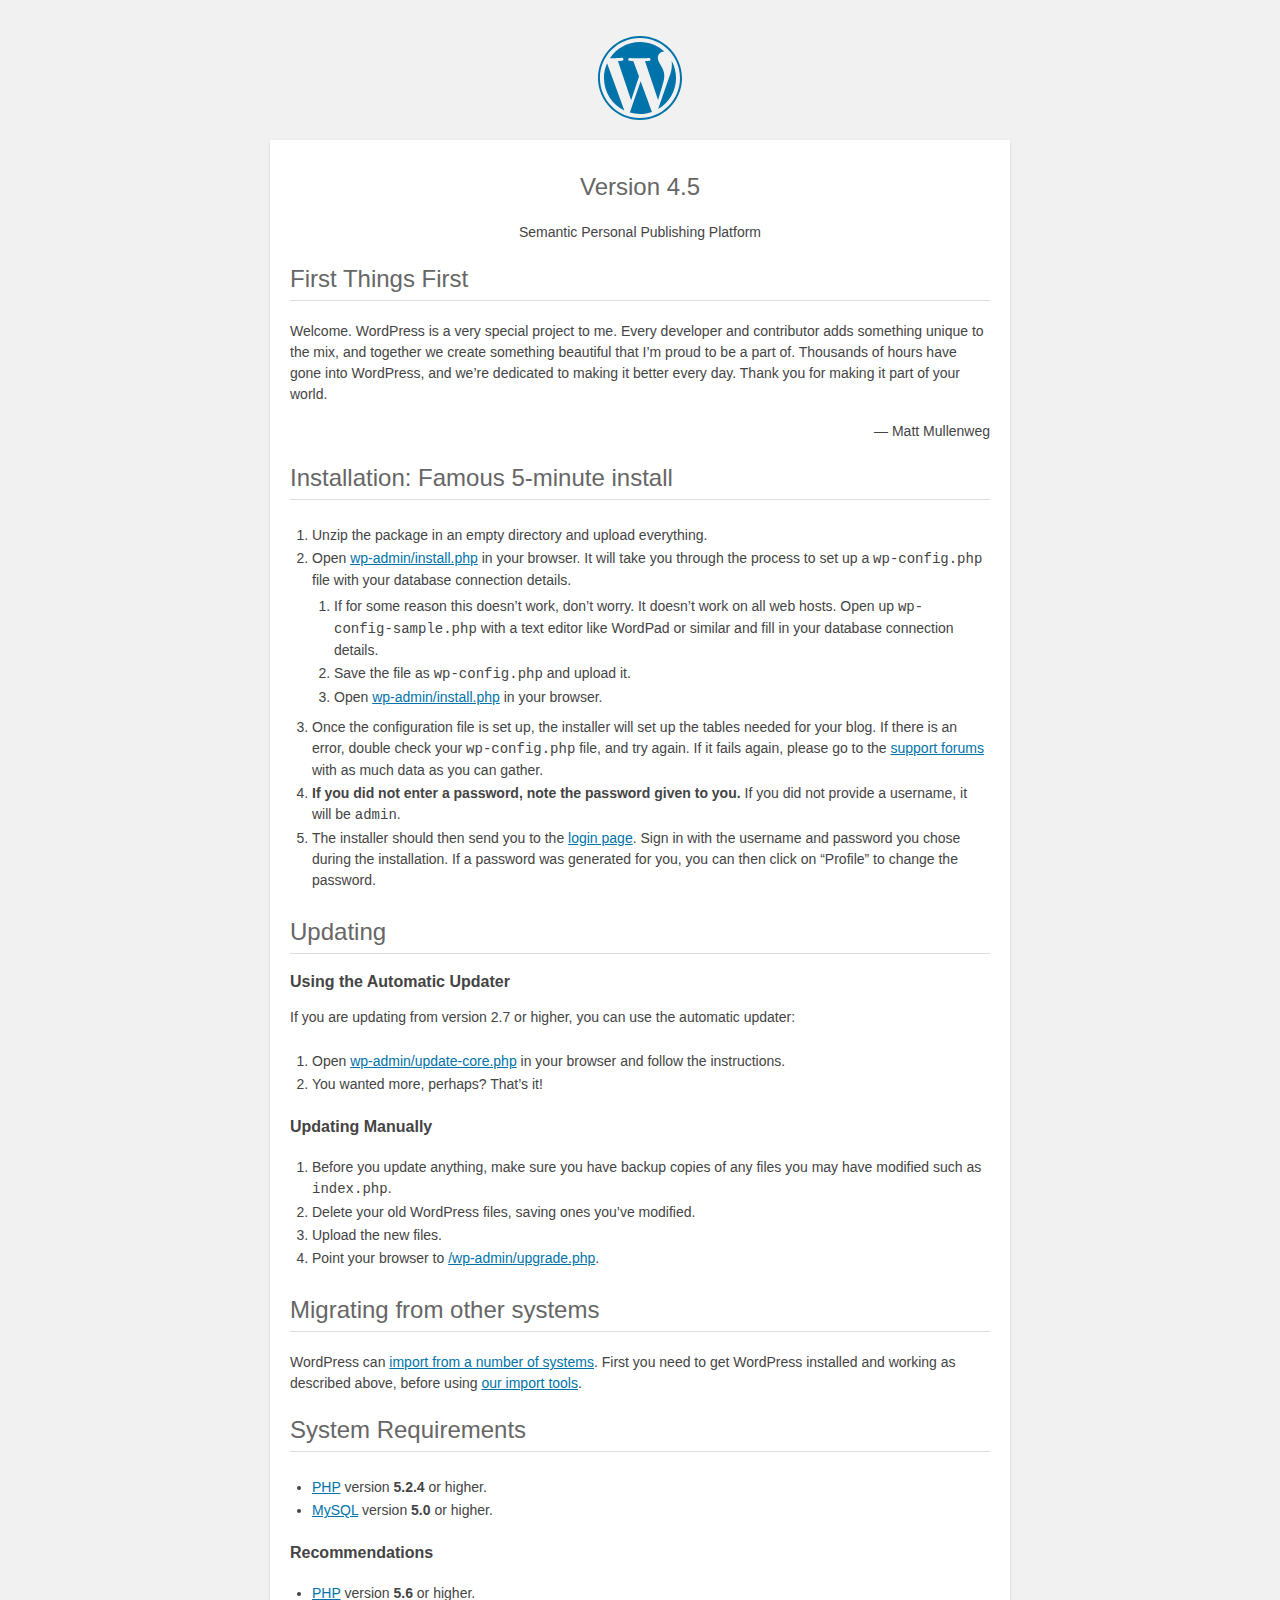
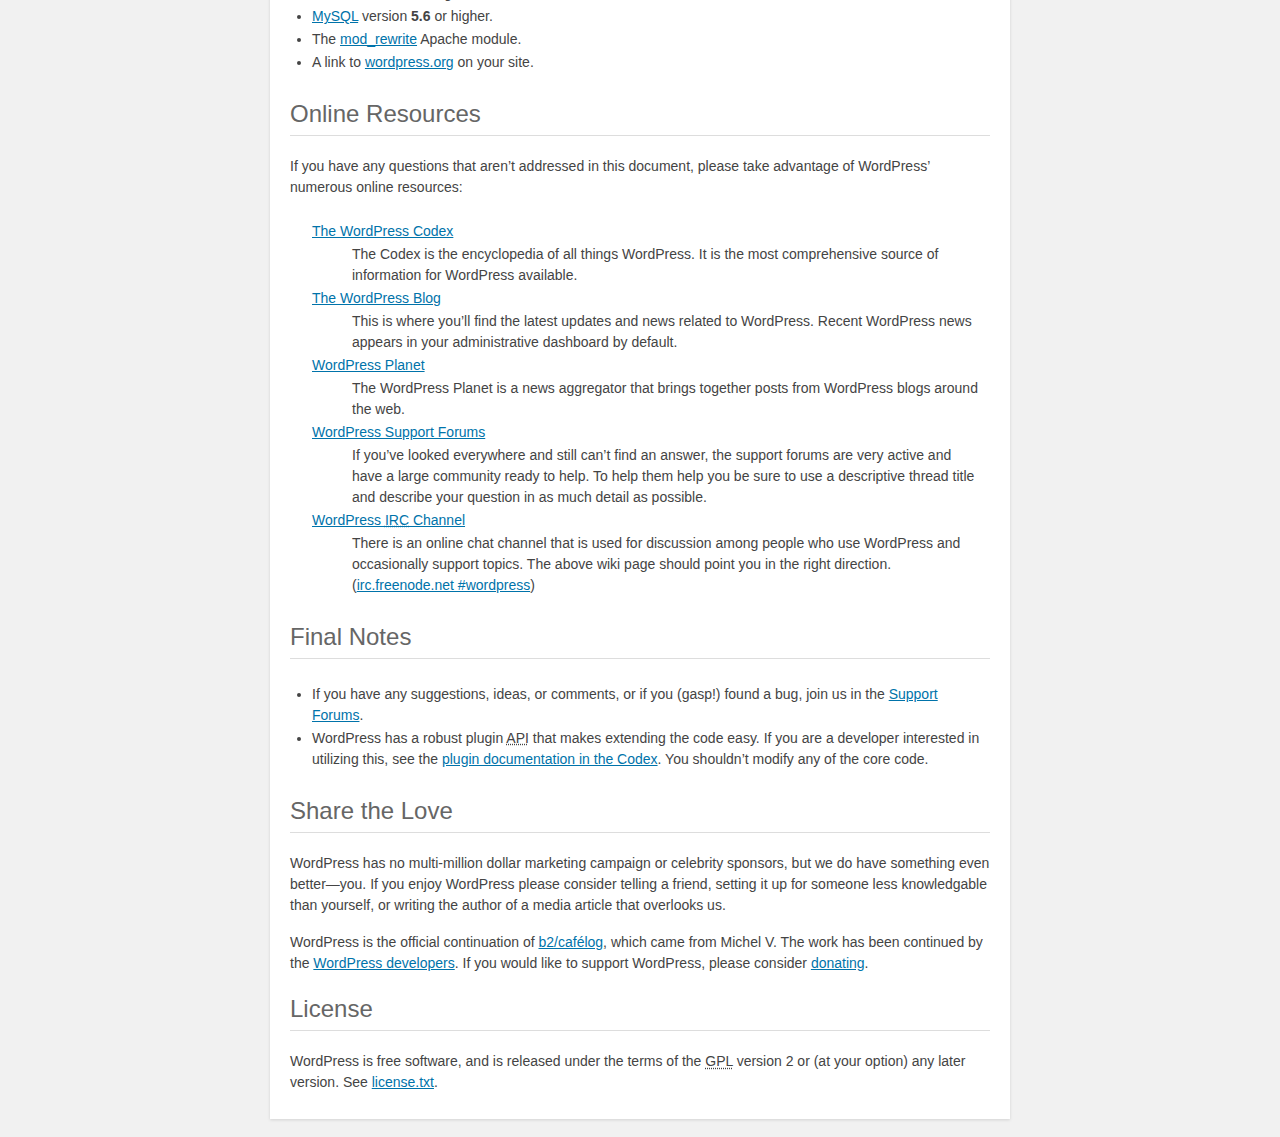
<file: readme.html>
<!DOCTYPE html>
<html>
<head>
	<meta name="viewport" content="width=device-width" />
	<meta http-equiv="Content-Type" content="text/html; charset=utf-8" />
	<title>WordPress &#8250; ReadMe</title>
	<link rel="stylesheet" href="wp-admin/css/install.css?ver=20100228" type="text/css" />
</head>
<body>
<h1 id="logo">
	<a href="https://wordpress.org/"><img alt="WordPress" src="wp-admin/images/wordpress-logo.png" /></a>
	<br /> Version 4.5
</h1>
<p style="text-align: center">Semantic Personal Publishing Platform</p>

<h2>First Things First</h2>
<p>Welcome. WordPress is a very special project to me. Every developer and contributor adds something unique to the mix, and together we create something beautiful that I&#8217;m proud to be a part of. Thousands of hours have gone into WordPress, and we&#8217;re dedicated to making it better every day. Thank you for making it part of your world.</p>
<p style="text-align: right">&#8212; Matt Mullenweg</p>

<h2>Installation: Famous 5-minute install</h2>
<ol>
	<li>Unzip the package in an empty directory and upload everything.</li>
	<li>Open <span class="file"><a href="wp-admin/install.php">wp-admin/install.php</a></span> in your browser. It will take you through the process to set up a <code>wp-config.php</code> file with your database connection details.
		<ol>
			<li>If for some reason this doesn&#8217;t work, don&#8217;t worry. It doesn&#8217;t work on all web hosts. Open up <code>wp-config-sample.php</code> with a text editor like WordPad or similar and fill in your database connection details.</li>
			<li>Save the file as <code>wp-config.php</code> and upload it.</li>
			<li>Open <span class="file"><a href="wp-admin/install.php">wp-admin/install.php</a></span> in your browser.</li>
		</ol>
	</li>
	<li>Once the configuration file is set up, the installer will set up the tables needed for your blog. If there is an error, double check your <code>wp-config.php</code> file, and try again. If it fails again, please go to the <a href="https://wordpress.org/support/" title="WordPress support">support forums</a> with as much data as you can gather.</li>
	<li><strong>If you did not enter a password, note the password given to you.</strong> If you did not provide a username, it will be <code>admin</code>.</li>
	<li>The installer should then send you to the <a href="wp-login.php">login page</a>. Sign in with the username and password you chose during the installation. If a password was generated for you, you can then click on &#8220;Profile&#8221; to change the password.</li>
</ol>

<h2>Updating</h2>
<h3>Using the Automatic Updater</h3>
<p>If you are updating from version 2.7 or higher, you can use the automatic updater:</p>
<ol>
	<li>Open <span class="file"><a href="wp-admin/update-core.php">wp-admin/update-core.php</a></span> in your browser and follow the instructions.</li>
	<li>You wanted more, perhaps? That&#8217;s it!</li>
</ol>

<h3>Updating Manually</h3>
<ol>
	<li>Before you update anything, make sure you have backup copies of any files you may have modified such as <code>index.php</code>.</li>
	<li>Delete your old WordPress files, saving ones you&#8217;ve modified.</li>
	<li>Upload the new files.</li>
	<li>Point your browser to <span class="file"><a href="wp-admin/upgrade.php">/wp-admin/upgrade.php</a>.</span></li>
</ol>

<h2>Migrating from other systems</h2>
<p>WordPress can <a href="https://codex.wordpress.org/Importing_Content">import from a number of systems</a>. First you need to get WordPress installed and working as described above, before using <a href="wp-admin/import.php" title="Import to WordPress">our import tools</a>.</p>

<h2>System Requirements</h2>
<ul>
	<li><a href="http://php.net/">PHP</a> version <strong>5.2.4</strong> or higher.</li>
	<li><a href="http://www.mysql.com/">MySQL</a> version <strong>5.0</strong> or higher.</li>
</ul>

<h3>Recommendations</h3>
<ul>
	<li><a href="http://php.net/">PHP</a> version <strong>5.6</strong> or higher.</li>
	<li><a href="http://www.mysql.com/">MySQL</a> version <strong>5.6</strong> or higher.</li>
	<li>The <a href="http://httpd.apache.org/docs/2.2/mod/mod_rewrite.html">mod_rewrite</a> Apache module.</li>
	<li>A link to <a href="https://wordpress.org/">wordpress.org</a> on your site.</li>
</ul>

<h2>Online Resources</h2>
<p>If you have any questions that aren&#8217;t addressed in this document, please take advantage of WordPress&#8217; numerous online resources:</p>
<dl>
	<dt><a href="https://codex.wordpress.org/">The WordPress Codex</a></dt>
		<dd>The Codex is the encyclopedia of all things WordPress. It is the most comprehensive source of information for WordPress available.</dd>
	<dt><a href="https://wordpress.org/news/">The WordPress Blog</a></dt>
		<dd>This is where you&#8217;ll find the latest updates and news related to WordPress. Recent WordPress news appears in your administrative dashboard by default.</dd>
	<dt><a href="https://planet.wordpress.org/">WordPress Planet</a></dt>
		<dd>The WordPress Planet is a news aggregator that brings together posts from WordPress blogs around the web.</dd>
	<dt><a href="https://wordpress.org/support/">WordPress Support Forums</a></dt>
		<dd>If you&#8217;ve looked everywhere and still can&#8217;t find an answer, the support forums are very active and have a large community ready to help. To help them help you be sure to use a descriptive thread title and describe your question in as much detail as possible.</dd>
	<dt><a href="https://codex.wordpress.org/IRC">WordPress <abbr title="Internet Relay Chat">IRC</abbr> Channel</a></dt>
		<dd>There is an online chat channel that is used for discussion among people who use WordPress and occasionally support topics. The above wiki page should point you in the right direction. (<a href="irc://irc.freenode.net/wordpress">irc.freenode.net #wordpress</a>)</dd>
</dl>

<h2>Final Notes</h2>
<ul>
	<li>If you have any suggestions, ideas, or comments, or if you (gasp!) found a bug, join us in the <a href="https://wordpress.org/support/">Support Forums</a>.</li>
	<li>WordPress has a robust plugin <abbr title="application programming interface">API</abbr> that makes extending the code easy. If you are a developer interested in utilizing this, see the <a href="https://codex.wordpress.org/Plugin_API" title="WordPress plugin API">plugin documentation in the Codex</a>. You shouldn&#8217;t modify any of the core code.</li>
</ul>

<h2>Share the Love</h2>
<p>WordPress has no multi-million dollar marketing campaign or celebrity sponsors, but we do have something even better&#8212;you. If you enjoy WordPress please consider telling a friend, setting it up for someone less knowledgable than yourself, or writing the author of a media article that overlooks us.</p>

<p>WordPress is the official continuation of <a href="http://cafelog.com/">b2/caf&#233;log</a>, which came from Michel V. The work has been continued by the <a href="https://wordpress.org/about/">WordPress developers</a>. If you would like to support WordPress, please consider <a href="https://wordpress.org/donate/" title="Donate to WordPress">donating</a>.</p>

<h2>License</h2>
<p>WordPress is free software, and is released under the terms of the <abbr title="GNU General Public License">GPL</abbr> version 2 or (at your option) any later version. See <a href="license.txt">license.txt</a>.</p>

</body>
</html>
</file>
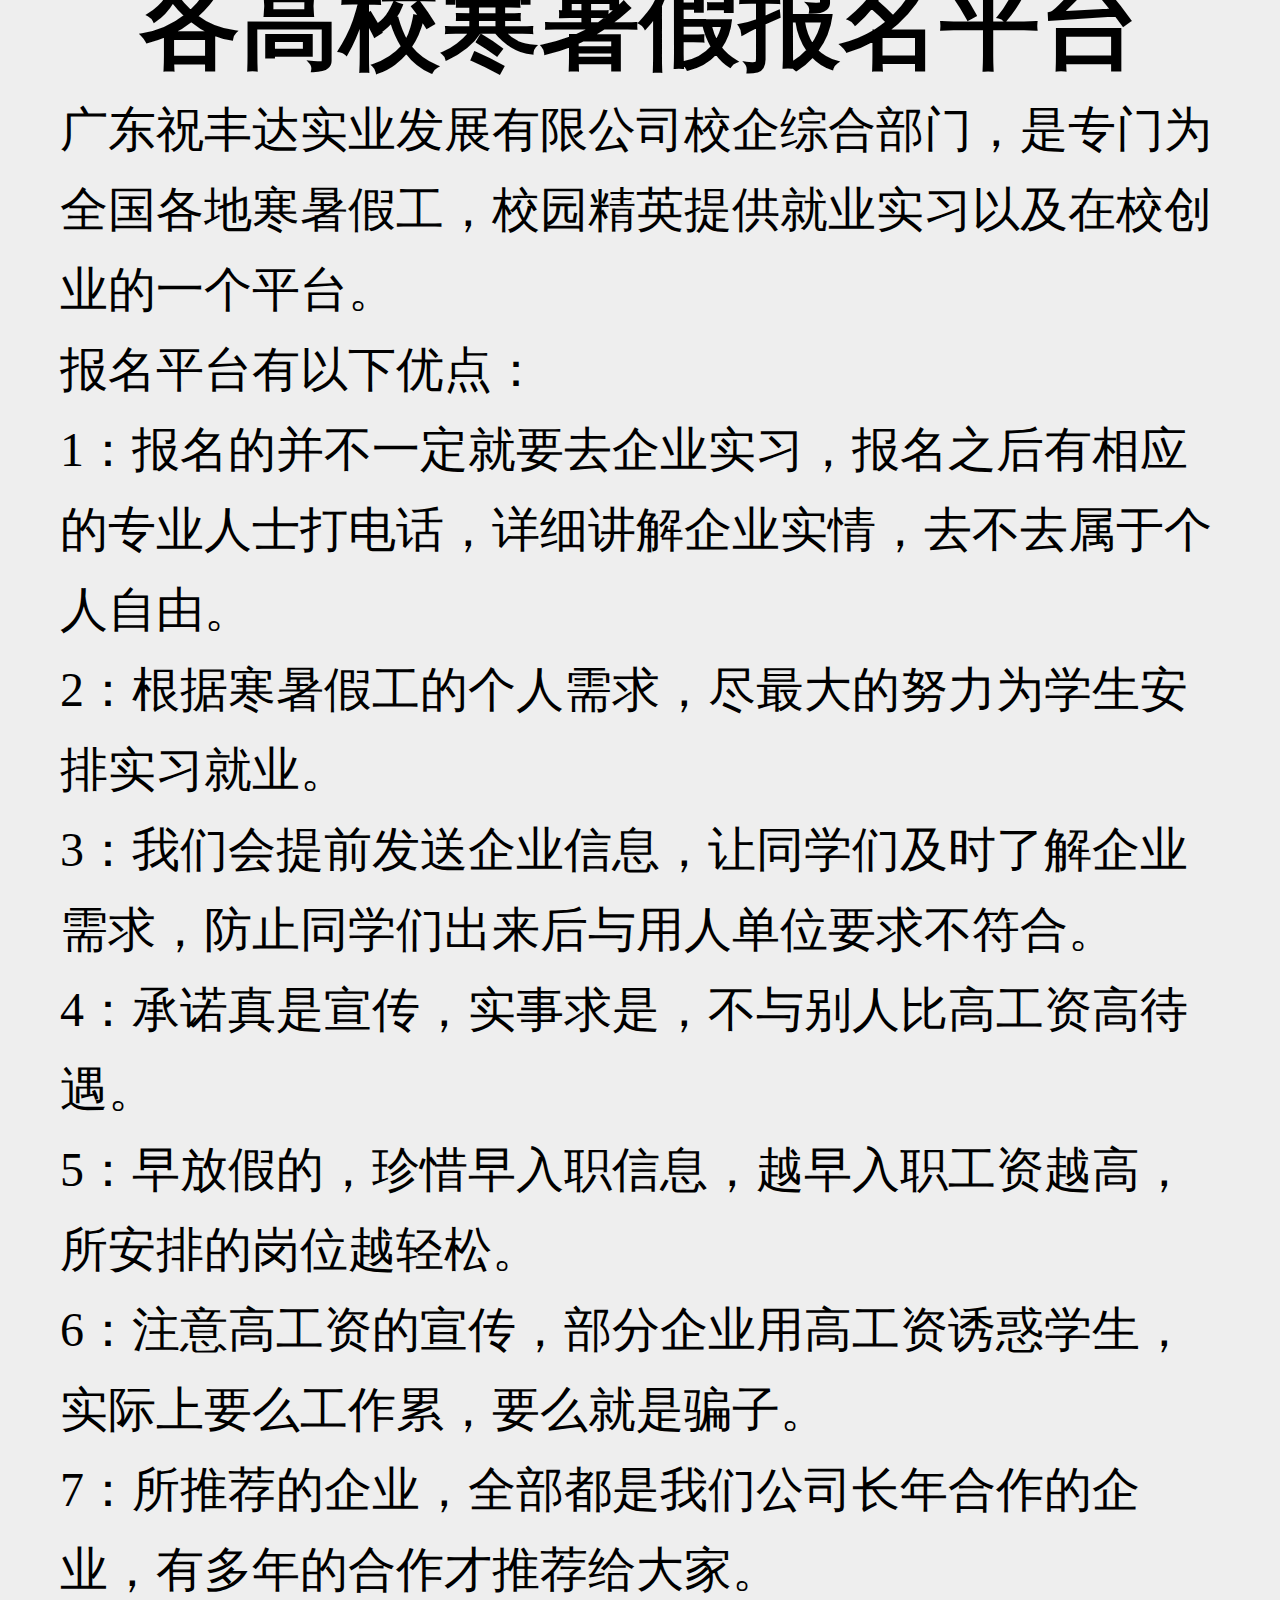
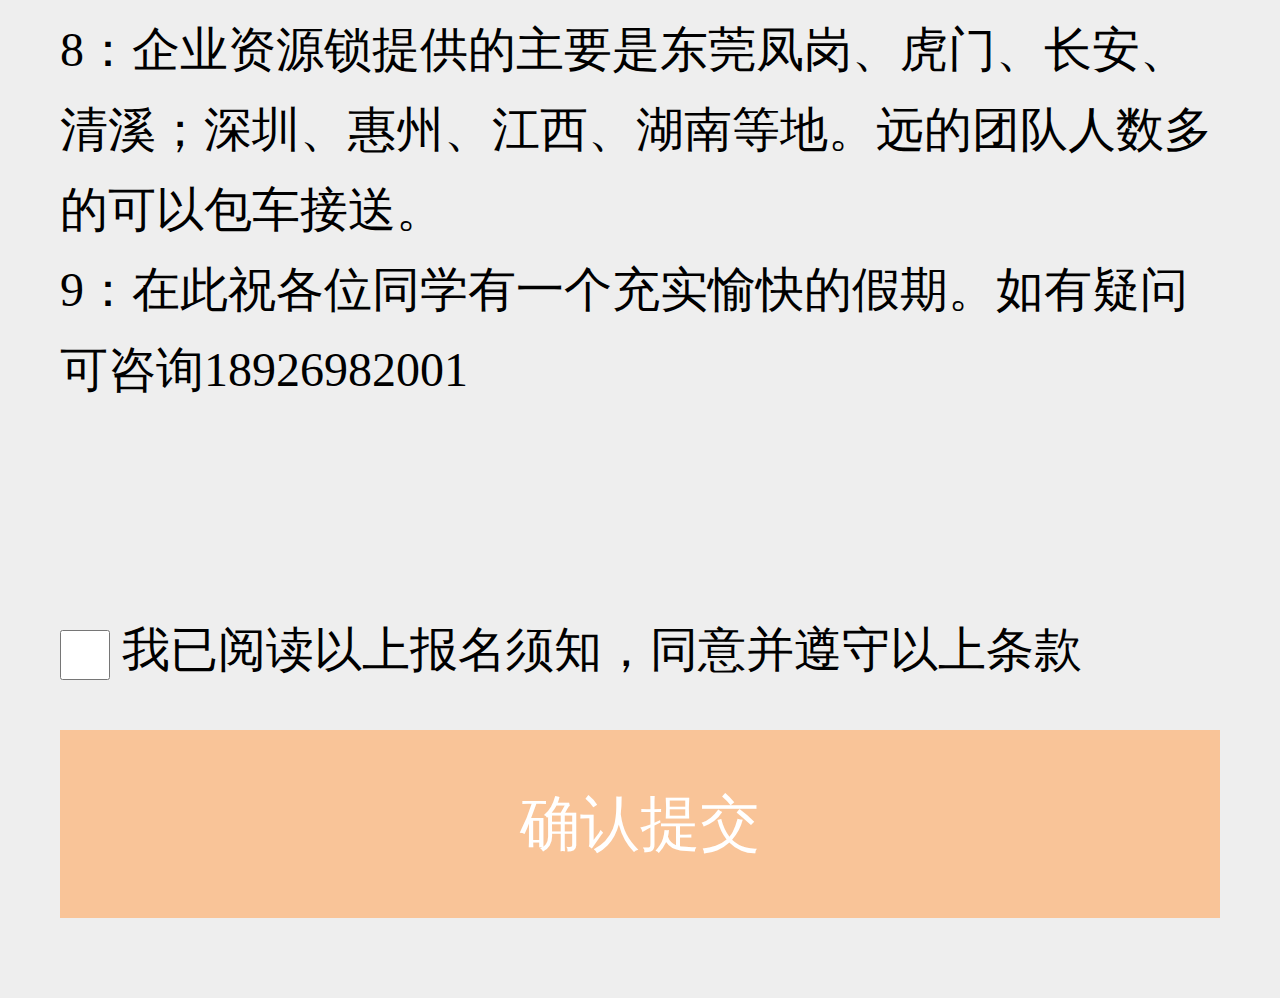
<file: zfd/page1.html>
<!DOCTYPE html>
<html lang="en">
<head>
    <meta charset="UTF-8">
    <meta name="viewport" content="width=device-width, initial-scale=1.0">
    <meta http-equiv="X-UA-Compatible" content="ie=edge">
    <title>祝丰达寒暑报名</title>
    <link rel="stylesheet" href="./css/page1.css">
    <script src="./js/fontSize.js"></script>
    <script src="./js/jquery.min.js"></script>
    <script>
        $(function(){
            if($("#checkbox").is(":checked")){
                $("#input_btn").attr("index",2);
                $("#input_btn").css({"background-color":"#de6a0a"});
            }
        });
        function checkfun(e){
            if($(e).is(":checked")){
//                alert('11');
                $("#input_btn").attr("index",2);
                $("#input_btn").css({"background-color":"#de6a0a"});
            }else{
                $("#input_btn").attr("index",1);
                $("#input_btn").css({"background-color":"#F9C498"});

//                alert('22');
            }
        }
        function form_sub(e){
            if($(e).attr("index") == 2){
                window.location.href = "page2.html";
            }
        }
    </script>
</head>
<body>
    <h2>各高校寒暑假报名平台</h2>
    <div class="center">
        <p>广东祝丰达实业发展有限公司校企综合部门，是专门为全国各地寒暑假工，校园精英提供就业实习以及在校创业的一个平台。</p>
        <p>报名平台有以下优点：</p>
        <p>1：报名的并不一定就要去企业实习，报名之后有相应的专业人士打电话，详细讲解企业实情，去不去属于个人自由。</p>
        <p>2：根据寒暑假工的个人需求，尽最大的努力为学生安排实习就业。</p>
        <p>3：我们会提前发送企业信息，让同学们及时了解企业需求，防止同学们出来后与用人单位要求不符合。</p>
        <p>4：承诺真是宣传，实事求是，不与别人比高工资高待遇。</p>
        <p>5：早放假的，珍惜早入职信息，越早入职工资越高，所安排的岗位越轻松。</p>
        <p>6：注意高工资的宣传，部分企业用高工资诱惑学生，实际上要么工作累，要么就是骗子。</p>
        <p>7：所推荐的企业，全部都是我们公司长年合作的企业，有多年的合作才推荐给大家。</p>
        <p>8：企业资源锁提供的主要是东莞凤岗、虎门、长安、清溪；深圳、惠州、江西、湖南等地。远的团队人数多的可以包车接送。</p>
        <p>9：在此祝各位同学有一个充实愉快的假期。如有疑问可咨询18926982001</p>
        <p class="inp">
            <input id="checkbox" onchange="checkfun(this);"  type="checkbox">
            <span>我已阅读以上报名须知，同意并遵守以上条款</span>
        </p>
        <p>
            <input onclick="form_sub(this);" index="1" id="input_btn" type="button" value="确认提交">
        </p>
    </div>
</body>
</html>
</file>
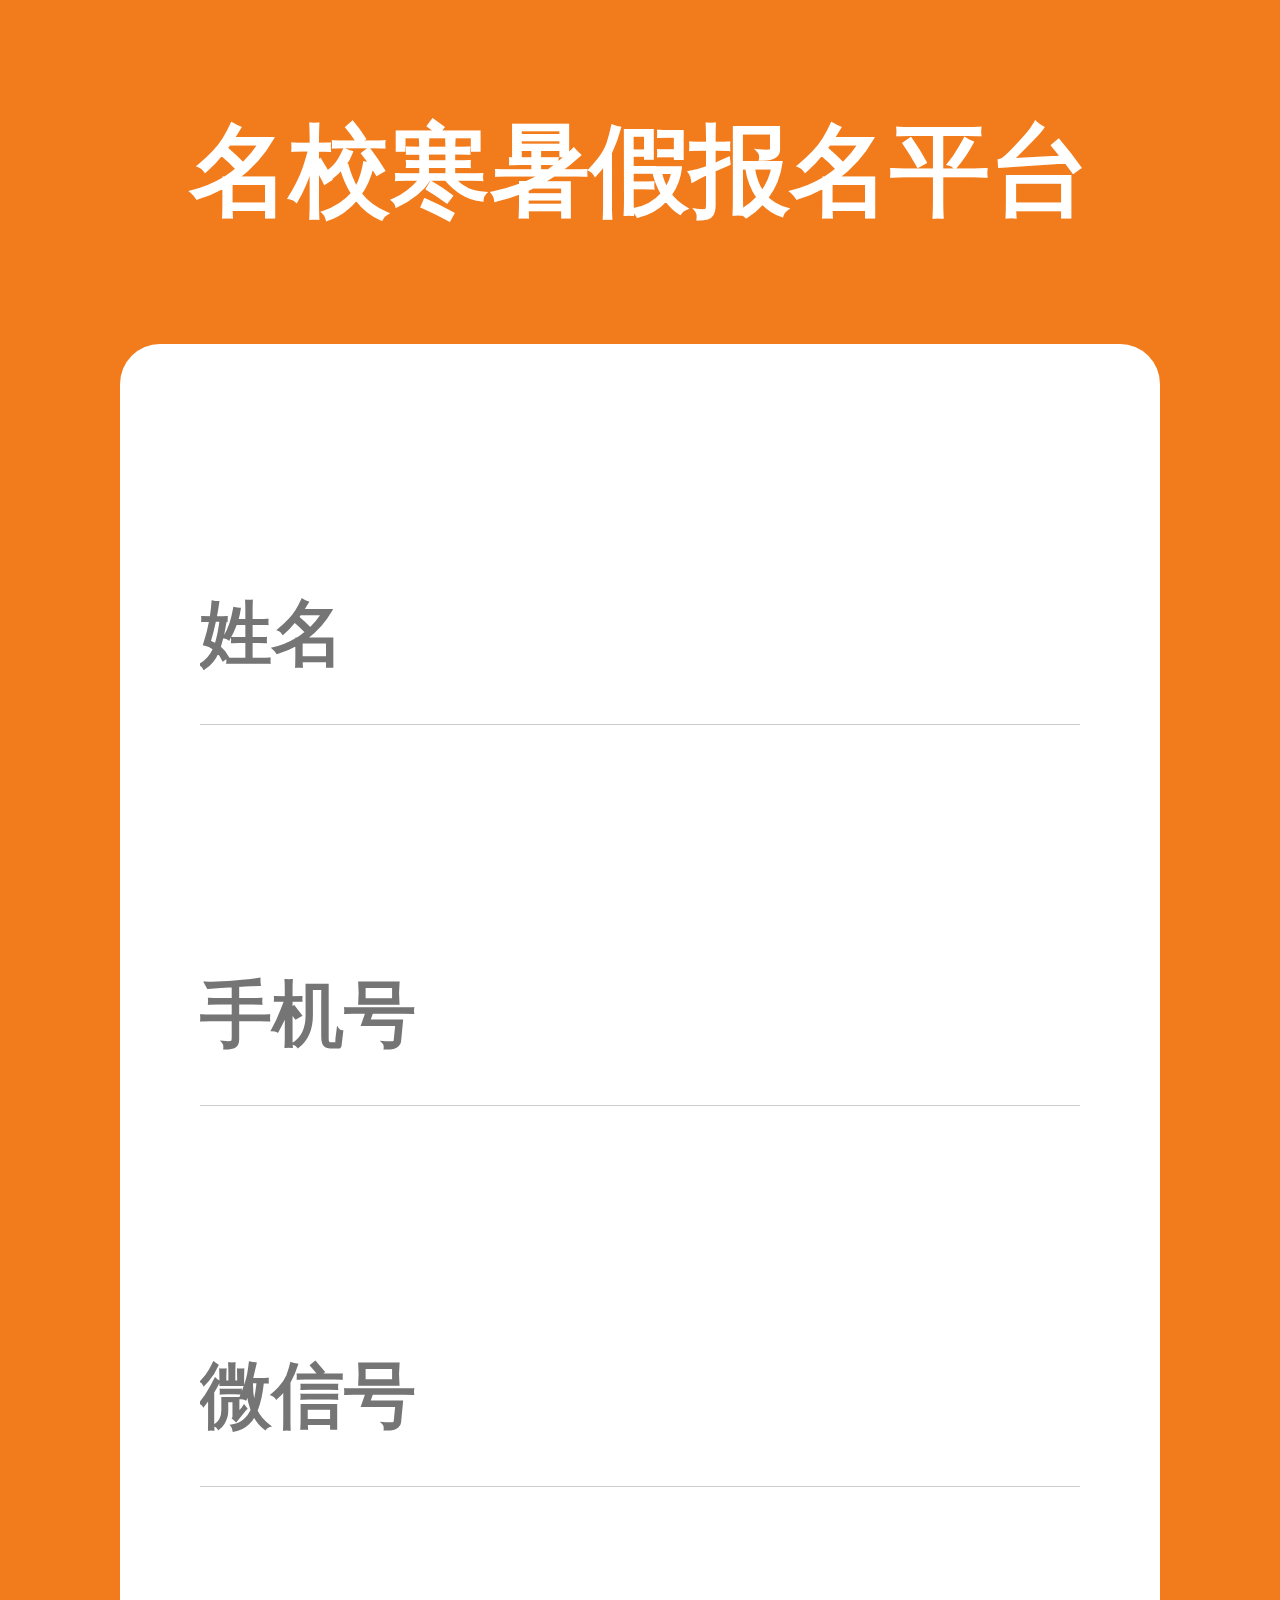
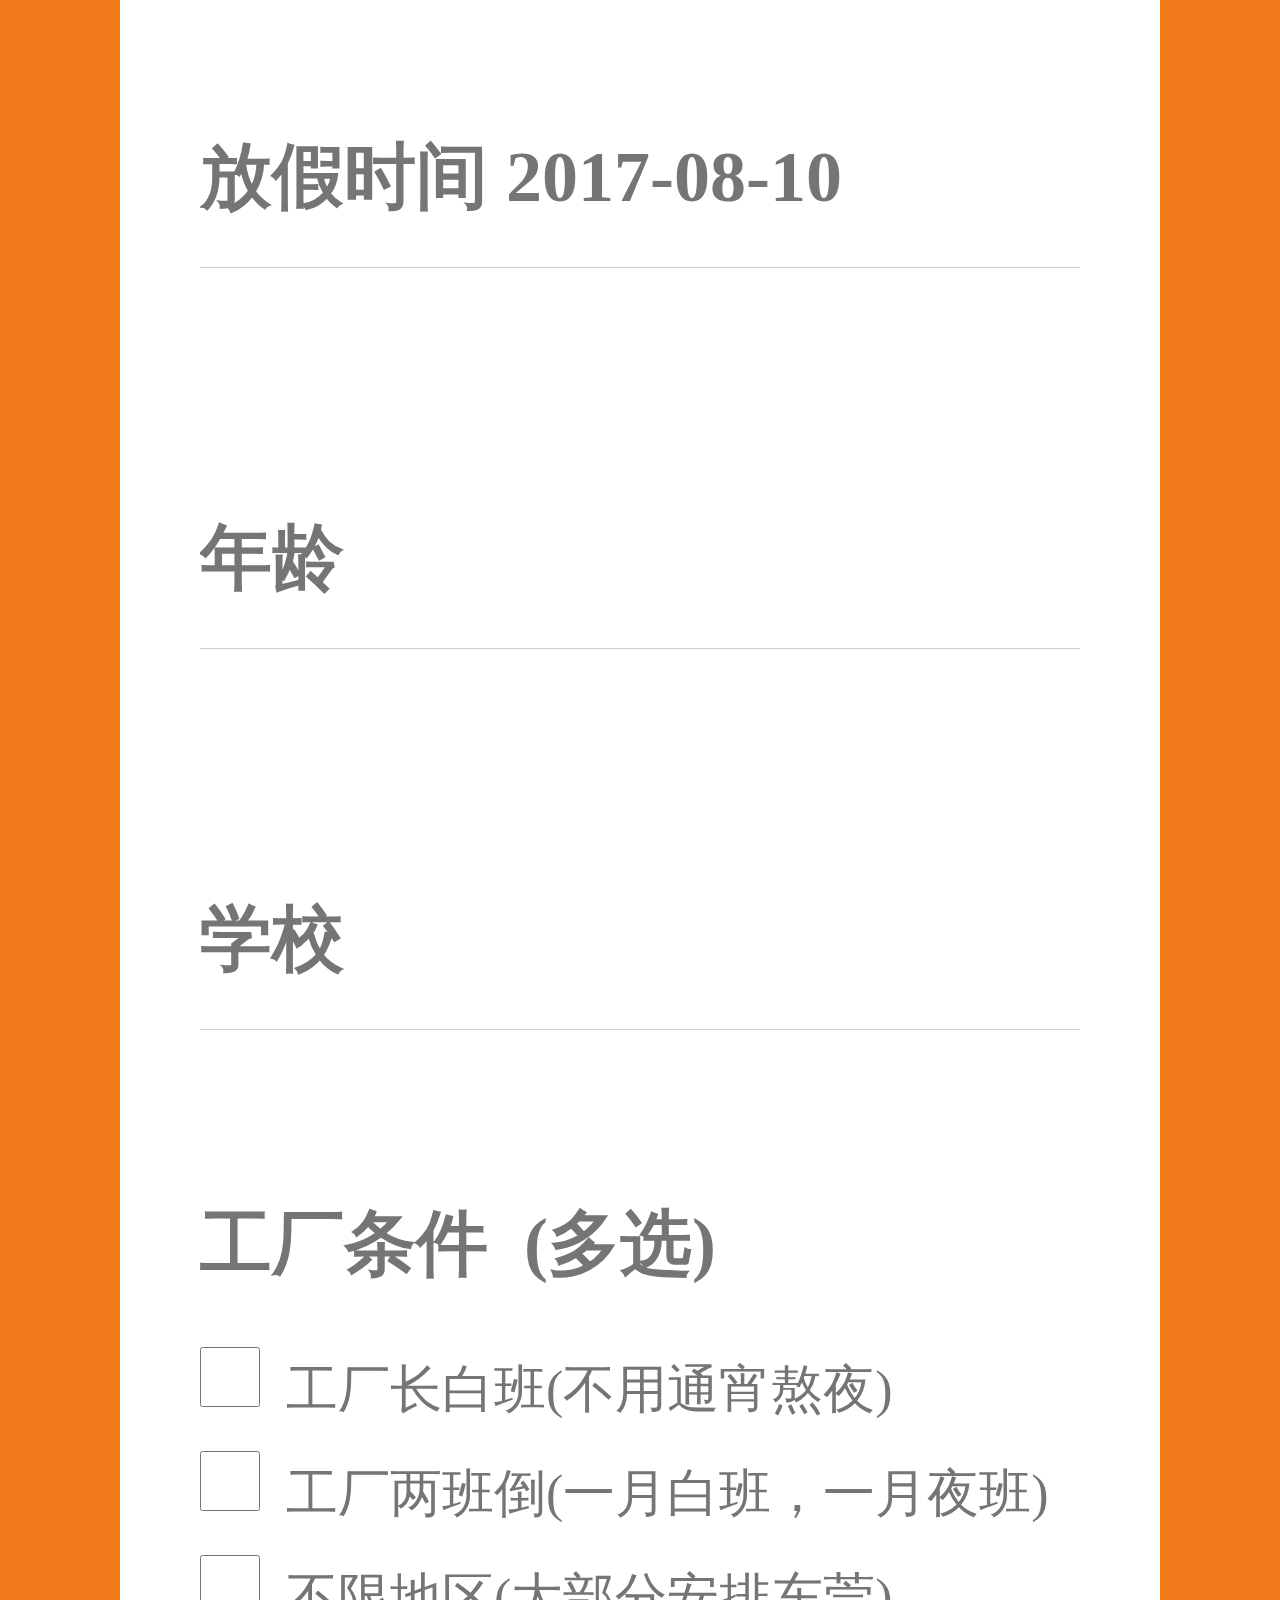
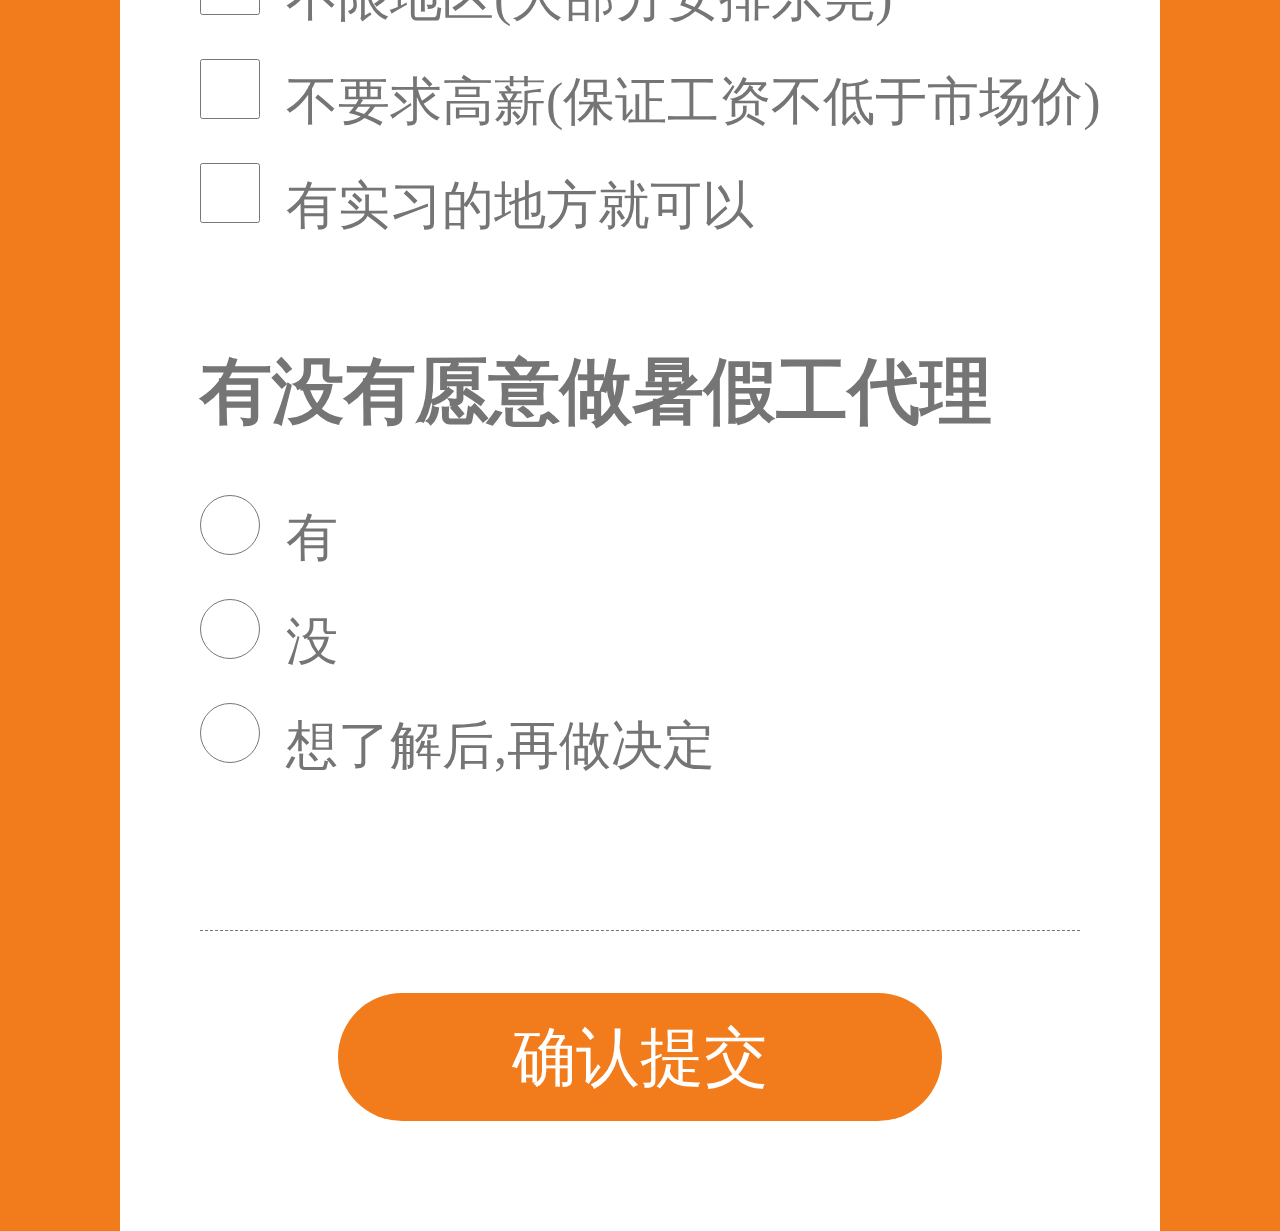
<file: zfd/page2.html>
<!DOCTYPE html>
<html lang="en">
<head>
    <meta charset="UTF-8">
    <meta name="viewport" content="width=device-width, initial-scale=1.0">
    <meta http-equiv="X-UA-Compatible" content="ie=edge">
    <title>祝丰达寒暑报名</title>
    <link rel="stylesheet" href="./css/page2.css">
    <script src="./js/fontSize.js"></script>
    <script src="./js/jquery.min.js"></script>
    <script>
        function ajax_form(){
            var form = new FormData(document.getElementById("form_post"));
            var ApiUrl = "http://"+window.location.host+"/zfd/";
// var req = new XMLHttpRequest();
// req.open("post", "${pageContext.request.contextPath}/public/testupload", false);
// req.send(form);
            $.ajax({
                url:ApiUrl+"index.php",
                type:"post",
                data:form,
                processData:false,
                contentType:false,
                success:function(msg){
                    console.log(msg);
					alert(msg.msg);
					<!-- history.go(-1); -->
                },
                error:function(e){
                    alert("错误！！");
                }
            });


        }
    </script>
</head>
<body>
    <h2>名校寒暑假报名平台</h2>
    <form id="form_post" action="http://www.video.com/zfd/index.php" method="post">
        <div class="center">
            <div class="lis-one">
                <input name="name" type="text" value="" placeholder="姓名">
                <input name="phone" type="text" value="" placeholder="手机号">
                <input name="wx" type="text" value="" placeholder="微信号">
                <input name="time" type="text" value="" placeholder="放假时间 2017-08-10">
                <input name="age" type="text" value="" placeholder="年龄">
                <input name="school" type="text" value="" placeholder="学校">
            </div>
            <div class="lis-two">
                <p>工厂条件&nbsp;&nbsp;(多选)</p>
                <ul>
                    <li><input name="company[]" type="checkbox" value="1">&nbsp;&nbsp;工厂长白班(不用通宵熬夜)</li>
                    <li><input name="company[]" type="checkbox" value="2">&nbsp;&nbsp;工厂两班倒(一月白班，一月夜班)</li>
                    <li><input name="company[]" type="checkbox" value="3">&nbsp;&nbsp;不限地区(大部分安排东莞)</li>
                    <li><input name="company[]" type="checkbox" value="4">&nbsp;&nbsp;不要求高薪(保证工资不低于市场价)</li>
                    <li><input name="company[]" type="checkbox" value="5">&nbsp;&nbsp;有实习的地方就可以</li>
                </ul>
            </div>
            <div class="lis-three">
                <p>有没有愿意做暑假工代理</p>
                <ul>
                    <li><input name="agree" type="radio" value="1">&nbsp;&nbsp;有</li>
                    <li><input name="agree" type="radio" value="2">&nbsp;&nbsp;没</li>
                    <li><input name="agree" type="radio" value="3">&nbsp;&nbsp;想了解后,再做决定</li>
                </ul>
            </div>
            <div class="lis-four">
                <input type="button" onclick="ajax_form()" value="确认提交">
            </div>
        </div>
    </form>
</body>
</html>
</file>
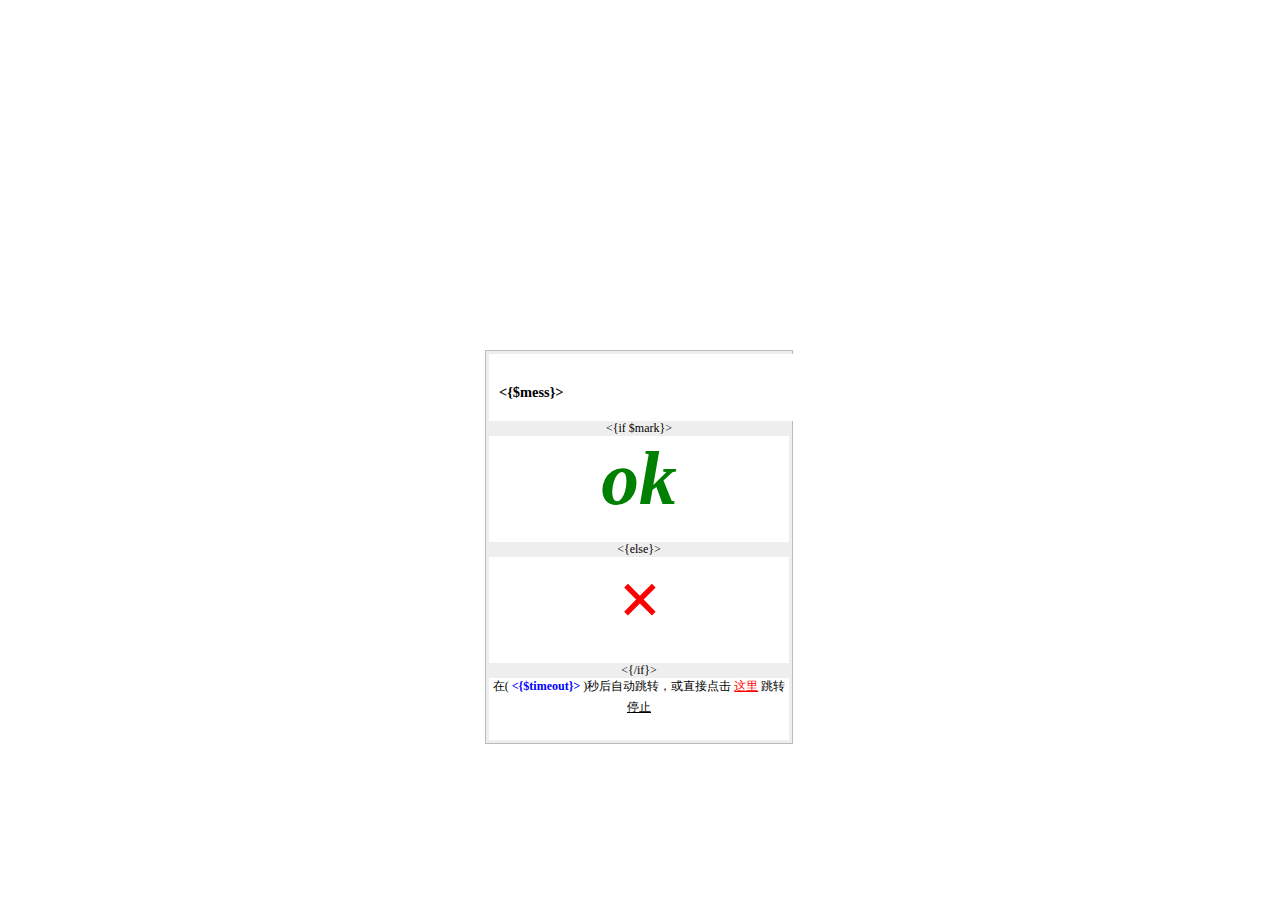
<file: zfd/home/views/default/public/success.html>
<html>
	<head>
		<meta http-equiv="Content-Type" content="text/html; charset=utf-8" />
		<title>提示消息 - BroPHP</title>

		<style type="text/css">
			body { font: 75% Arail; text-align: center; }
			#notice { width: 300px; background: #FFF; border: 1px solid #BBB; background: #EEE; padding: 3px;
			position: absolute; left: 50%; top: 50%; margin-left: -155px; margin-top: -100px; }
			#notice div { background: #FFF; padding: 30px 0 20px; font-size: 1.2em; font-weight:bold }
			#notice p { background: #FFF; margin: 0; padding: 0 0 20px; }
			a { color: #f00} a:hover { text-decoration: none; }
			
		</style>
	</head>
	<body>
		<div id="notice">
	
			<div style="width:100%;text-align:left;padding-left:10px;padding-right:10px"><{$mess}></div>
				
			<{if $mark}>
				<p style="font: italic bold 2cm cursive,serif; color:green">
					ok 
				</p>
			<{else}>
				<p style="font: italic bold 2cm cursive,serif; color:red">
					×
				</p>

			<{/if}>		
			<p>
				 在( <span id="sec" style="color:blue;font-weight:bold"><{$timeout}></span> )秒后自动跳转，或直接点击 <a href="javascript:<{$location}>">这里</a> 跳转<br>
				 <span style="display:block;text-decoration:underline;cursor:pointer;line-height:25px" onclick="stop(this)">停止</span>
	
			</p>
		 </div>
						
		 <script>
		 		var seco=document.getElementById("sec");
				var time=<{$timeout}>;
				var tt=setInterval(function(){
						time--;
						seco.innerHTML=time;	
						if(time<=0){
							<{$location}>
							return;
						}
					}, 1000);
				function stop(obj){
					clearInterval(tt);
					obj.style.display="none";
				}
		</script>
	</body>
</html>
</file>
<file: wp-admin/css/install.css>
html {
	background: #f1f1f1;
	margin: 0 20px;
}

body {
	background: #fff;
	color: #444;
	font-family: "Open Sans", sans-serif;
	margin: 140px auto 25px;
	padding: 20px 20px 10px 20px;
	max-width: 700px;
	-webkit-font-smoothing: subpixel-antialiased;
	-webkit-box-shadow: 0 1px 3px rgba(0,0,0,0.13);
	box-shadow: 0 1px 3px rgba(0,0,0,0.13);
}

a {
	color: #0073aa;
}

a:hover,
a:active {
	color: #00a0d2;
}

a:focus {
	color: #124964;
	-webkit-box-shadow:
		0 0 0 1px #5b9dd9,
		0 0 2px 1px rgba(30, 140, 190, .8);
	box-shadow:
		0 0 0 1px #5b9dd9,
		0 0 2px 1px rgba(30, 140, 190, .8);
}

.ie8 a:focus {
	outline: #5b9dd9 solid 1px;
}

h1, h2 {
	border-bottom: 1px solid #ddd;
	clear: both;
	color: #666;
	font-size: 24px;
	padding: 0;
	padding-bottom: 7px;
	font-weight: normal;
}

h3 {
	font-size: 16px;
}

p, li, dd, dt {
	padding-bottom: 2px;
	font-size: 14px;
	line-height: 1.5;
}

code, .code {
	font-family: Consolas, Monaco, monospace;
}

ul, ol, dl {
	padding: 5px 5px 5px 22px;
}

a img {
	border:0
}
abbr {
	border: 0;
	font-variant: normal;
}

fieldset {
	border: 0;
	padding: 0;
	margin: 0;
}

label {
	cursor: pointer;
}

#logo {
	margin: 6px 0 14px 0;
	padding: 0 0 7px 0;
	border-bottom: none;
	text-align:center
}
#logo a {
	background-image: url(../images/w-logo-blue.png?ver=20131202);
	background-image: none, url(../images/wordpress-logo.svg?ver=20131107);
	-webkit-background-size: 84px;
	background-size: 84px;
	background-position: center top;
	background-repeat: no-repeat;
	color: #444; /* same as login.css */
	height: 84px;
	font-size: 20px;
	font-weight: normal;
	line-height: 1.3em;
	margin: -130px auto 25px;
	padding: 0;
	text-decoration: none;
	width: 84px;
	text-indent: -9999px;
	outline: none;
	overflow: hidden;
	display: block;
}

#logo a:focus {
	-webkit-box-shadow: none;
	box-shadow: none;
}

.step {
	margin: 20px 0 15px;
}
.step, th {
	text-align: left;
	padding: 0;
}
.language-chooser.wp-core-ui .step .button.button-large {
	height: 36px;
	font-size: 14px;
	line-height: 33px;
	vertical-align: middle;
}
textarea {
	border: 1px solid #ddd;
	font-family: "Open Sans", sans-serif;
	width: 100%;
	-webkit-box-sizing: border-box;
	-moz-box-sizing: border-box;
	box-sizing: border-box;
}

.form-table {
	border-collapse: collapse;
	margin-top: 1em;
	width: 100%;
}

.form-table td {
	margin-bottom: 9px;
	padding: 10px 20px 10px 0;
	font-size: 14px;
	vertical-align: top
}

.form-table th {
	font-size: 14px;
	text-align: left;
	padding: 10px 20px 10px 0;
	width: 140px;
	vertical-align: top;
}

.form-table code {
	line-height: 18px;
	font-size: 14px;
}

.form-table p {
	margin: 4px 0 0 0;
	font-size: 11px;
}

.form-table input {
	line-height: 20px;
	font-size: 15px;
	padding: 3px 5px;
	border: 1px solid #ddd;
	-webkit-box-shadow: inset 0 1px 2px rgba(0,0,0,0.07);
	box-shadow: inset 0 1px 2px rgba(0,0,0,0.07);
}

input,
submit {
	font-family: "Open Sans", sans-serif;
}

.form-table input[type=text],
.form-table input[type=email],
.form-table input[type=url],
.form-table input[type=password] {
	width: 206px;
}

.form-table th p {
	font-weight: normal;
}

.form-table.install-success th,
.form-table.install-success td {
	vertical-align: middle;
	padding: 16px 20px 16px 0;
}

.form-table.install-success td p {
	margin: 0;
	font-size: 14px;
}

.form-table.install-success td code {
	margin: 0;
	font-size: 18px;
}

#error-page {
	margin-top: 50px;
}

#error-page p {
	font-size: 14px;
	line-height: 18px;
	margin: 25px 0 20px;
}

#error-page code, .code {
	font-family: Consolas, Monaco, monospace;
}

.wp-hide-pw > .dashicons {
	line-height: inherit;
}

#pass-strength-result {
	background-color: #eee;
	border: 1px solid #ddd;
	color: #23282d;
	margin: -2px 5px 5px 0px;
	padding: 3px 5px;
	text-align: center;
	width: 218px;
	-webkit-box-sizing: border-box;
	-moz-box-sizing: border-box;
	box-sizing: border-box;
	opacity: 0;
}

#pass-strength-result.short {
	background-color: #f1adad;
	border-color: #e35b5b;
	opacity: 1;
}

#pass-strength-result.bad {
	background-color: #fbc5a9;
	border-color: #f78b53;
	opacity: 1;
}

#pass-strength-result.good {
	background-color: #ffe399;
	border-color: #ffc733;
	opacity: 1;
}

#pass-strength-result.strong {
	background-color: #c1e1b9;
	border-color: #83c373;
	opacity: 1;
}

#pass1.short, #pass1-text.short {
	border-color: #e35b5b;
}

#pass1.bad, #pass1-text.bad {
	border-color: #f78b53;
}

#pass1.good, #pass1-text.good {
	border-color: #ffc733;
}

#pass1.strong, #pass1-text.strong {
	border-color: #83c373;
}

.pw-weak {
	display: none;
}

.message {
	border-left: 4px solid #dc3232;
	padding: .7em .6em;
	background-color: #fbeaea;
}

/* rtl:ignore */
#dbname,
#uname,
#pwd,
#dbhost,
#prefix,
#user_login,
#admin_email,
#pass1,
#pass2 {
	direction: ltr;
}

#pass1-text,
.show-password #pass1 {
	display: none;
}

.show-password #pass1-text
{
	display: inline-block;
}

.form-table span.description.important {
	font-size: 12px;
}


/* localization */
body.rtl,
.rtl textarea,
.rtl input,
.rtl submit {
	font-family: Tahoma, sans-serif;
}

:lang(he-il) body.rtl,
:lang(he-il) .rtl textarea,
:lang(he-il) .rtl input,
:lang(he-il) .rtl submit {
	font-family: Arial, sans-serif;
}

@media only screen and (max-width: 799px) {
	body {
		margin-top: 115px;
	}
	#logo a {
		margin: -125px auto 30px;
	}
}

@media screen and ( max-width: 782px ) {

	.form-table {
		margin-top: 0;
	}

	.form-table th,
	.form-table td {
		display: block;
		width: auto;
		vertical-align: middle;
	}

	.form-table th {
		padding: 20px 0 0;
	}

	.form-table td {
		padding: 5px 0;
		border: 0;
		margin: 0;
	}

	textarea,
	input {
		font-size: 16px;
	}

	.form-table td input[type="text"],
	.form-table td input[type="email"],
	.form-table td input[type="url"],
	.form-table td input[type="password"],
	.form-table td select,
	.form-table td textarea,
	.form-table span.description {
		width: 100%;
		font-size: 16px;
		line-height: 1.5;
		padding: 7px 10px;
		display: block;
		max-width: none;
		-webkit-box-sizing: border-box;
		-moz-box-sizing: border-box;
		box-sizing: border-box;
	}

}

body.language-chooser {
	max-width: 300px;
}

.language-chooser select {
	padding: 8px;
	width: 100%;
	display: block;
	border: 1px solid #ddd;
	background-color: #fff;
	color: #32373c;
	font-size: 16px;
	font-family: Arial, sans-serif;
	font-weight: normal;
}

.language-chooser p {
	text-align: right;
}

.screen-reader-input,
.screen-reader-text {
	position: absolute;
	margin: -1px;
	padding: 0;
	height: 1px;
	width: 1px;
	overflow: hidden;
	clip: rect(0 0 0 0);
	border: 0;
}

.spinner {
	background: url(../images/spinner.gif) no-repeat;
	-webkit-background-size: 20px 20px;
	background-size: 20px 20px;
	visibility: hidden;
	opacity: 0.7;
	filter: alpha(opacity=70);
	width: 20px;
	height: 20px;
	margin: 2px 5px 0;
}

.step .spinner {
	display: inline-block;
	vertical-align: middle;
	margin-right: 15px;
}

.button-secondary.hide-if-no-js,
.hide-if-no-js {
	display: none;
}

/**
 * HiDPI Displays
 */
@media print,
  (-webkit-min-device-pixel-ratio: 1.25),
  (min-resolution: 120dpi) {

	.spinner {
		background-image: url(../images/spinner-2x.gif);
	}

}
</file>
<file: zfd/css/page1.css>
@charset "UTF-8";
/*! normalize.css v7.0.0 | MIT License | github.com/necolas/normalize.css */
/* Document
   ========================================================================== */
/**
 * 1. Correct the line height in all browsers.
 * 2. Prevent adjustments of font size after orientation changes in
 *    IE on Windows Phone and in iOS.
 */
html {
  line-height: 1.15;
  /* 1 */
  -ms-text-size-adjust: 100%;
  /* 2 */
  -webkit-text-size-adjust: 100%;
  /* 2 */
}

/* Sections
   ========================================================================== */
/**
 * Remove the margin in all browsers (opinionated).
 */
body {
  margin: 0;
}

/**
 * Add the correct display in IE 9-.
 */
article,
aside,
footer,
header,
nav,
section {
  display: block;
}

/**
 * Correct the font size and margin on `h1` elements within `section` and
 * `article` contexts in Chrome, Firefox, and Safari.
 */
h1 {
  font-size: 2em;
  margin: 0.67em 0;
}

/* Grouping content
   ========================================================================== */
/**
 * Add the correct display in IE 9-.
 * 1. Add the correct display in IE.
 */
figcaption,
figure,
main {
  /* 1 */
  display: block;
}

/**
 * Add the correct margin in IE 8.
 */
figure {
  margin: 1em 40px;
}

/**
 * 1. Add the correct box sizing in Firefox.
 * 2. Show the overflow in Edge and IE.
 */
hr {
  box-sizing: content-box;
  /* 1 */
  height: 0;
  /* 1 */
  overflow: visible;
  /* 2 */
}

/**
 * 1. Correct the inheritance and scaling of font size in all browsers.
 * 2. Correct the odd `em` font sizing in all browsers.
 */
pre {
  font-family: monospace, monospace;
  /* 1 */
  font-size: 1em;
  /* 2 */
}

/* Text-level semantics
   ========================================================================== */
/**
 * 1. Remove the gray background on active links in IE 10.
 * 2. Remove gaps in links underline in iOS 8+ and Safari 8+.
 */
a {
  background-color: transparent;
  /* 1 */
  -webkit-text-decoration-skip: objects;
  /* 2 */
}

/**
 * 1. Remove the bottom border in Chrome 57- and Firefox 39-.
 * 2. Add the correct text decoration in Chrome, Edge, IE, Opera, and Safari.
 */
abbr[title] {
  border-bottom: none;
  /* 1 */
  text-decoration: underline;
  /* 2 */
  text-decoration: underline dotted;
  /* 2 */
}

/**
 * Prevent the duplicate application of `bolder` by the next rule in Safari 6.
 */
b,
strong {
  font-weight: inherit;
}

/**
 * Add the correct font weight in Chrome, Edge, and Safari.
 */
b,
strong {
  font-weight: bolder;
}

/**
 * 1. Correct the inheritance and scaling of font size in all browsers.
 * 2. Correct the odd `em` font sizing in all browsers.
 */
code,
kbd,
samp {
  font-family: monospace, monospace;
  /* 1 */
  font-size: 1em;
  /* 2 */
}

/**
 * Add the correct font style in Android 4.3-.
 */
dfn {
  font-style: italic;
}

/**
 * Add the correct background and color in IE 9-.
 */
mark {
  background-color: #ff0;
  color: #000;
}

/**
 * Add the correct font size in all browsers.
 */
small {
  font-size: 80%;
}

/**
 * Prevent `sub` and `sup` elements from affecting the line height in
 * all browsers.
 */
sub,
sup {
  font-size: 75%;
  line-height: 0;
  position: relative;
  vertical-align: baseline;
}

sub {
  bottom: -0.25em;
}

sup {
  top: -0.5em;
}

/* Embedded content
   ========================================================================== */
/**
 * Add the correct display in IE 9-.
 */
audio,
video {
  display: inline-block;
}

/**
 * Add the correct display in iOS 4-7.
 */
audio:not([controls]) {
  display: none;
  height: 0;
}

/**
 * Remove the border on images inside links in IE 10-.
 */
img {
  border-style: none;
}

/**
 * Hide the overflow in IE.
 */
svg:not(:root) {
  overflow: hidden;
}

/* Forms
   ========================================================================== */
/**
 * 1. Change the font styles in all browsers (opinionated).
 * 2. Remove the margin in Firefox and Safari.
 */
button,
input,
optgroup,
select,
textarea {
  font-family: sans-serif;
  /* 1 */
  font-size: 100%;
  /* 1 */
  line-height: 1.15;
  /* 1 */
  margin: 0;
  /* 2 */
}

/**
 * Show the overflow in IE.
 * 1. Show the overflow in Edge.
 */
button,
input {
  /* 1 */
  overflow: visible;
}

/**
 * Remove the inheritance of text transform in Edge, Firefox, and IE.
 * 1. Remove the inheritance of text transform in Firefox.
 */
button,
select {
  /* 1 */
  text-transform: none;
}

/**
 * 1. Prevent a WebKit bug where (2) destroys native `audio` and `video`
 *    controls in Android 4.
 * 2. Correct the inability to style clickable types in iOS and Safari.
 */
button,
html [type="button"],
[type="reset"],
[type="submit"] {
  -webkit-appearance: button;
  /* 2 */
}

/**
 * Remove the inner border and padding in Firefox.
 */
button::-moz-focus-inner,
[type="button"]::-moz-focus-inner,
[type="reset"]::-moz-focus-inner,
[type="submit"]::-moz-focus-inner {
  border-style: none;
  padding: 0;
}

/**
 * Restore the focus styles unset by the previous rule.
 */
button:-moz-focusring,
[type="button"]:-moz-focusring,
[type="reset"]:-moz-focusring,
[type="submit"]:-moz-focusring {
  outline: 1px dotted ButtonText;
}

/**
 * Correct the padding in Firefox.
 */
fieldset {
  padding: 0.35em 0.75em 0.625em;
}

/**
 * 1. Correct the text wrapping in Edge and IE.
 * 2. Correct the color inheritance from `fieldset` elements in IE.
 * 3. Remove the padding so developers are not caught out when they zero out
 *    `fieldset` elements in all browsers.
 */
legend {
  box-sizing: border-box;
  /* 1 */
  color: inherit;
  /* 2 */
  display: table;
  /* 1 */
  max-width: 100%;
  /* 1 */
  padding: 0;
  /* 3 */
  white-space: normal;
  /* 1 */
}

/**
 * 1. Add the correct display in IE 9-.
 * 2. Add the correct vertical alignment in Chrome, Firefox, and Opera.
 */
progress {
  display: inline-block;
  /* 1 */
  vertical-align: baseline;
  /* 2 */
}

/**
 * Remove the default vertical scrollbar in IE.
 */
textarea {
  overflow: auto;
}

/**
 * 1. Add the correct box sizing in IE 10-.
 * 2. Remove the padding in IE 10-.
 */
[type="checkbox"],
[type="radio"] {
  box-sizing: border-box;
  /* 1 */
  padding: 0;
  /* 2 */
}

/**
 * Correct the cursor style of increment and decrement buttons in Chrome.
 */
[type="number"]::-webkit-inner-spin-button,
[type="number"]::-webkit-outer-spin-button {
  height: auto;
}

/**
 * 1. Correct the odd appearance in Chrome and Safari.
 * 2. Correct the outline style in Safari.
 */
[type="search"] {
  -webkit-appearance: textfield;
  /* 1 */
  outline-offset: -2px;
  /* 2 */
}

/**
 * Remove the inner padding and cancel buttons in Chrome and Safari on macOS.
 */
[type="search"]::-webkit-search-cancel-button,
[type="search"]::-webkit-search-decoration {
  -webkit-appearance: none;
}

/**
 * 1. Correct the inability to style clickable types in iOS and Safari.
 * 2. Change font properties to `inherit` in Safari.
 */
::-webkit-file-upload-button {
  -webkit-appearance: button;
  /* 1 */
  font: inherit;
  /* 2 */
}

/* Interactive
   ========================================================================== */
/*
 * Add the correct display in IE 9-.
 * 1. Add the correct display in Edge, IE, and Firefox.
 */
details,
menu {
  display: block;
}

/*
 * Add the correct display in all browsers.
 */
summary {
  display: list-item;
}

/* Scripting
   ========================================================================== */
/**
 * Add the correct display in IE 9-.
 */
canvas {
  display: inline-block;
}

/**
 * Add the correct display in IE.
 */
template {
  display: none;
}

/* Hidden
   ========================================================================== */
/**
 * Add the correct display in IE 10-.
 */
[hidden] {
  display: none;
}

body, button, dd, dl, dt, h1, h2, h3, h4, h5, h6, input, li, ol, p, td, ul {
  margin: 0;
  padding: 0;
}

body, button, input {
  font: 12px/1.5 tahoma,arial,'Hiragino Sans GB',\5b8b\4f53,sans-serif;
}

h1, h2, h3, h4, h5, h6, button, input {
  font-size: 100%;
}

ol,
ul {
  list-style: none;
}

a {
  text-decoration: none;
  color: #666;
}

img {
  display: block;
}

.fl {
  float: left;
}

.fr {
  float: right;
}

.clearfix::before {
  content: '';
  display: block;
  height: 0;
  line-height: 0;
  visibility: hidden;
  clear: both;
}

.clearfix::after {
  content: '';
  display: block;
  height: 0;
  line-height: 0;
  visibility: hidden;
  clear: both;
}

input {
  border: none;
  outline: none;
}

body {
  font-family: '微软雅黑';
  background-color: #eeeeee;
}

body {
  max-width: 11.71875rem;
  min-width: 5rem;
  margin: 0 auto;
}

h2 {
  width: 100%;
  height: 50px;
  line-height: 50px;
  text-align: center;
  font-size: 0.78125rem;
}

.center {
  padding: 0.3125rem 0.46875rem;
}

.center p {
  font-family: '宋体';
  font-size: 0.375rem;
  line-height: 0.625rem;
}

.center input {
  vertical-align: middle;
}

.center .inp {
  margin-top: 1.5625rem;
}

.center .inp input {
  display: inline-block;
  width: 0.39062rem;
  height: 0.39062rem;
  vertical-align: middle;
}

.center p:last-child input {
  width: 100%;
  height: 1.46875rem;
  background-color: #F9C498;
  font-size: 0.46875rem;
  color: white;
}

.center p:last-child {
  margin-top: 0.3125rem;
  margin-bottom: 0.3125rem;
}
</file>
<file: zfd/css/page2.css>
@charset "UTF-8";
/*! normalize.css v7.0.0 | MIT License | github.com/necolas/normalize.css */
/* Document
   ========================================================================== */
/**
 * 1. Correct the line height in all browsers.
 * 2. Prevent adjustments of font size after orientation changes in
 *    IE on Windows Phone and in iOS.
 */
html {
  line-height: 1.15;
  /* 1 */
  -ms-text-size-adjust: 100%;
  /* 2 */
  -webkit-text-size-adjust: 100%;
  /* 2 */
}

/* Sections
   ========================================================================== */
/**
 * Remove the margin in all browsers (opinionated).
 */
body {
  margin: 0;
}

/**
 * Add the correct display in IE 9-.
 */
article,
aside,
footer,
header,
nav,
section {
  display: block;
}

/**
 * Correct the font size and margin on `h1` elements within `section` and
 * `article` contexts in Chrome, Firefox, and Safari.
 */
h1 {
  font-size: 2em;
  margin: 0.67em 0;
}

/* Grouping content
   ========================================================================== */
/**
 * Add the correct display in IE 9-.
 * 1. Add the correct display in IE.
 */
figcaption,
figure,
main {
  /* 1 */
  display: block;
}

/**
 * Add the correct margin in IE 8.
 */
figure {
  margin: 1em 40px;
}

/**
 * 1. Add the correct box sizing in Firefox.
 * 2. Show the overflow in Edge and IE.
 */
hr {
  box-sizing: content-box;
  /* 1 */
  height: 0;
  /* 1 */
  overflow: visible;
  /* 2 */
}

/**
 * 1. Correct the inheritance and scaling of font size in all browsers.
 * 2. Correct the odd `em` font sizing in all browsers.
 */
pre {
  font-family: monospace, monospace;
  /* 1 */
  font-size: 1em;
  /* 2 */
}

/* Text-level semantics
   ========================================================================== */
/**
 * 1. Remove the gray background on active links in IE 10.
 * 2. Remove gaps in links underline in iOS 8+ and Safari 8+.
 */
a {
  background-color: transparent;
  /* 1 */
  -webkit-text-decoration-skip: objects;
  /* 2 */
}

/**
 * 1. Remove the bottom border in Chrome 57- and Firefox 39-.
 * 2. Add the correct text decoration in Chrome, Edge, IE, Opera, and Safari.
 */
abbr[title] {
  border-bottom: none;
  /* 1 */
  text-decoration: underline;
  /* 2 */
  text-decoration: underline dotted;
  /* 2 */
}

/**
 * Prevent the duplicate application of `bolder` by the next rule in Safari 6.
 */
b,
strong {
  font-weight: inherit;
}

/**
 * Add the correct font weight in Chrome, Edge, and Safari.
 */
b,
strong {
  font-weight: bolder;
}

/**
 * 1. Correct the inheritance and scaling of font size in all browsers.
 * 2. Correct the odd `em` font sizing in all browsers.
 */
code,
kbd,
samp {
  font-family: monospace, monospace;
  /* 1 */
  font-size: 1em;
  /* 2 */
}

/**
 * Add the correct font style in Android 4.3-.
 */
dfn {
  font-style: italic;
}

/**
 * Add the correct background and color in IE 9-.
 */
mark {
  background-color: #ff0;
  color: #000;
}

/**
 * Add the correct font size in all browsers.
 */
small {
  font-size: 80%;
}

/**
 * Prevent `sub` and `sup` elements from affecting the line height in
 * all browsers.
 */
sub,
sup {
  font-size: 75%;
  line-height: 0;
  position: relative;
  vertical-align: baseline;
}

sub {
  bottom: -0.25em;
}

sup {
  top: -0.5em;
}

/* Embedded content
   ========================================================================== */
/**
 * Add the correct display in IE 9-.
 */
audio,
video {
  display: inline-block;
}

/**
 * Add the correct display in iOS 4-7.
 */
audio:not([controls]) {
  display: none;
  height: 0;
}

/**
 * Remove the border on images inside links in IE 10-.
 */
img {
  border-style: none;
}

/**
 * Hide the overflow in IE.
 */
svg:not(:root) {
  overflow: hidden;
}

/* Forms
   ========================================================================== */
/**
 * 1. Change the font styles in all browsers (opinionated).
 * 2. Remove the margin in Firefox and Safari.
 */
button,
input,
optgroup,
select,
textarea {
  font-family: sans-serif;
  /* 1 */
  font-size: 100%;
  /* 1 */
  line-height: 1.15;
  /* 1 */
  margin: 0;
  /* 2 */
}

/**
 * Show the overflow in IE.
 * 1. Show the overflow in Edge.
 */
button,
input {
  /* 1 */
  overflow: visible;
}

/**
 * Remove the inheritance of text transform in Edge, Firefox, and IE.
 * 1. Remove the inheritance of text transform in Firefox.
 */
button,
select {
  /* 1 */
  text-transform: none;
}

/**
 * 1. Prevent a WebKit bug where (2) destroys native `audio` and `video`
 *    controls in Android 4.
 * 2. Correct the inability to style clickable types in iOS and Safari.
 */
button,
html [type="button"],
[type="reset"],
[type="submit"] {
  -webkit-appearance: button;
  /* 2 */
}

/**
 * Remove the inner border and padding in Firefox.
 */
button::-moz-focus-inner,
[type="button"]::-moz-focus-inner,
[type="reset"]::-moz-focus-inner,
[type="submit"]::-moz-focus-inner {
  border-style: none;
  padding: 0;
}

/**
 * Restore the focus styles unset by the previous rule.
 */
button:-moz-focusring,
[type="button"]:-moz-focusring,
[type="reset"]:-moz-focusring,
[type="submit"]:-moz-focusring {
  outline: 1px dotted ButtonText;
}

/**
 * Correct the padding in Firefox.
 */
fieldset {
  padding: 0.35em 0.75em 0.625em;
}

/**
 * 1. Correct the text wrapping in Edge and IE.
 * 2. Correct the color inheritance from `fieldset` elements in IE.
 * 3. Remove the padding so developers are not caught out when they zero out
 *    `fieldset` elements in all browsers.
 */
legend {
  box-sizing: border-box;
  /* 1 */
  color: inherit;
  /* 2 */
  display: table;
  /* 1 */
  max-width: 100%;
  /* 1 */
  padding: 0;
  /* 3 */
  white-space: normal;
  /* 1 */
}

/**
 * 1. Add the correct display in IE 9-.
 * 2. Add the correct vertical alignment in Chrome, Firefox, and Opera.
 */
progress {
  display: inline-block;
  /* 1 */
  vertical-align: baseline;
  /* 2 */
}

/**
 * Remove the default vertical scrollbar in IE.
 */
textarea {
  overflow: auto;
}

/**
 * 1. Add the correct box sizing in IE 10-.
 * 2. Remove the padding in IE 10-.
 */
[type="checkbox"],
[type="radio"] {
  box-sizing: border-box;
  /* 1 */
  padding: 0;
  /* 2 */
}

/**
 * Correct the cursor style of increment and decrement buttons in Chrome.
 */
[type="number"]::-webkit-inner-spin-button,
[type="number"]::-webkit-outer-spin-button {
  height: auto;
}

/**
 * 1. Correct the odd appearance in Chrome and Safari.
 * 2. Correct the outline style in Safari.
 */
[type="search"] {
  -webkit-appearance: textfield;
  /* 1 */
  outline-offset: -2px;
  /* 2 */
}

/**
 * Remove the inner padding and cancel buttons in Chrome and Safari on macOS.
 */
[type="search"]::-webkit-search-cancel-button,
[type="search"]::-webkit-search-decoration {
  -webkit-appearance: none;
}

/**
 * 1. Correct the inability to style clickable types in iOS and Safari.
 * 2. Change font properties to `inherit` in Safari.
 */
::-webkit-file-upload-button {
  -webkit-appearance: button;
  /* 1 */
  font: inherit;
  /* 2 */
}

/* Interactive
   ========================================================================== */
/*
 * Add the correct display in IE 9-.
 * 1. Add the correct display in Edge, IE, and Firefox.
 */
details,
menu {
  display: block;
}

/*
 * Add the correct display in all browsers.
 */
summary {
  display: list-item;
}

/* Scripting
   ========================================================================== */
/**
 * Add the correct display in IE 9-.
 */
canvas {
  display: inline-block;
}

/**
 * Add the correct display in IE.
 */
template {
  display: none;
}

/* Hidden
   ========================================================================== */
/**
 * Add the correct display in IE 10-.
 */
[hidden] {
  display: none;
}

body, button, dd, dl, dt, h1, h2, h3, h4, h5, h6, input, li, ol, p, td, ul {
  margin: 0;
  padding: 0;
}

body, button, input {
  font: 12px/1.5 tahoma,arial,'Hiragino Sans GB',\5b8b\4f53,sans-serif;
}

h1, h2, h3, h4, h5, h6, button, input {
  font-size: 100%;
}

ol,
ul {
  list-style: none;
}

a {
  text-decoration: none;
  color: #666;
}

img {
  display: block;
}

.fl {
  float: left;
}

.fr {
  float: right;
}

.clearfix::before {
  content: '';
  display: block;
  height: 0;
  line-height: 0;
  visibility: hidden;
  clear: both;
}

.clearfix::after {
  content: '';
  display: block;
  height: 0;
  line-height: 0;
  visibility: hidden;
  clear: both;
}

input {
  border: none;
  outline: none;
}

body {
  font-family: '微软雅黑';
  background-color: #eeeeee;
}

body {
  max-width: 11.71875rem;
  min-width: 5rem;
  margin: 0 auto;
  background-color: #F27C1C;
  padding: 0rem 0.9375rem;
}

h2 {
  height: 2.6875rem;
  background-color: #F27C1C;
  text-align: center;
  line-height: 2.6875rem;
  font-size: 0.78125rem;
  font-family: '宋体';
  color: white;
}

.center {
  background-color: white;
  padding: 0rem 0.625rem;
  box-sizing: border-box;
  border-top-left-radius: 0.3125rem;
  border-top-right-radius: 0.3125rem;
}

.center > div {
  box-sizing: border-box;
}

.center > div p {
  font-size: 0.5625rem;
  font-weight: bold;
  color: #757575;
}

.center .lis-one input {
  width: 100%;
  height: 1.40625rem;
  display: block;
  border-bottom: 1px solid #ccc;
  font-size: 0.5625rem;
  font-weight: bold;
  color: #757575;
  font-family: '宋体';
  vertical-align: middle;
  padding-top: 1.5625rem;
}

.center .lis-two {
  margin-top: 1.25rem;
}

.center .lis-two p,
.center .lis-three p {
  padding-bottom: 0.3125rem;
}

.center .lis-two li,
.center .lis-three li {
  font-size: 0.40625rem;
  height: 0.8125rem;
  line-height: 0.8125rem;
  color: #757575;
  white-space: nowrap;
}

.center .lis-two input,
.center .lis-three input {
  display: inline-block;
  width: 0.46875rem;
  height: 0.46875rem;
}

.center .lis-three {
  margin-top: 0.625rem;
  border-bottom: 1px dashed #757575;
}

.center .lis-three ul {
  padding-bottom: 1.03125rem;
}

.center .lis-three ul li input {
  display: inline-block;
  border-radius: 5px;
}

.center .lis-four {
  width: 100%;
  margin-top: 0.48438rem;
  padding-bottom: 0.85938rem;
}

.center .lis-four input {
  margin: 0 auto;
  display: block;
  width: 4.71875rem;
  height: 1rem;
  border-radius: 0.625rem;
  background-color: #F27C1C;
  font-size: 0.5rem;
  color: white;
}
</file>
